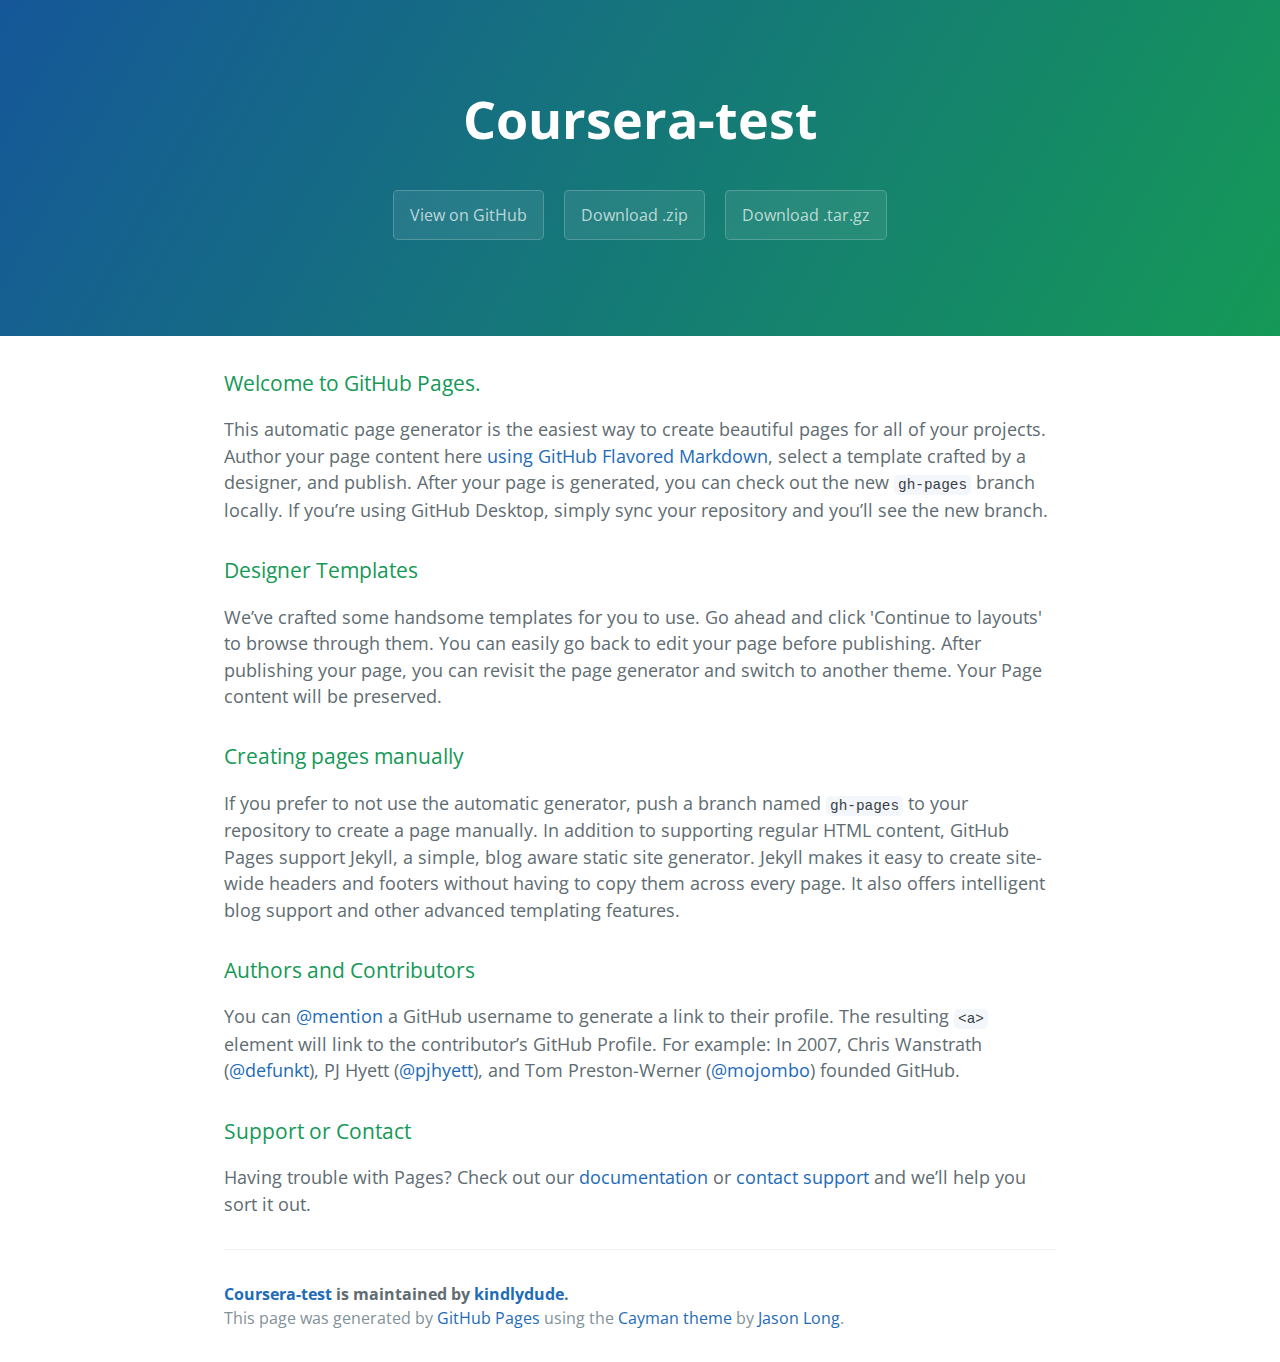
<file: index.html>
<!DOCTYPE html>
<html lang="en-us">
  <head>
    <meta charset="UTF-8">
    <title>Coursera-test by kindlydude</title>
    <meta name="viewport" content="width=device-width, initial-scale=1">
    <link rel="stylesheet" type="text/css" href="stylesheets/normalize.css" media="screen">
    <link href='https://fonts.googleapis.com/css?family=Open+Sans:400,700' rel='stylesheet' type='text/css'>
    <link rel="stylesheet" type="text/css" href="stylesheets/stylesheet.css" media="screen">
    <link rel="stylesheet" type="text/css" href="stylesheets/github-light.css" media="screen">
  </head>
  <body>
    <section class="page-header">
      <h1 class="project-name">Coursera-test</h1>
      <h2 class="project-tagline"></h2>
      <a href="https://github.com/kindlydude/coursera-test" class="btn">View on GitHub</a>
      <a href="https://github.com/kindlydude/coursera-test/zipball/master" class="btn">Download .zip</a>
      <a href="https://github.com/kindlydude/coursera-test/tarball/master" class="btn">Download .tar.gz</a>
    </section>

    <section class="main-content">
      <h3>
<a id="welcome-to-github-pages" class="anchor" href="#welcome-to-github-pages" aria-hidden="true"><span aria-hidden="true" class="octicon octicon-link"></span></a>Welcome to GitHub Pages.</h3>

<p>This automatic page generator is the easiest way to create beautiful pages for all of your projects. Author your page content here <a href="https://guides.github.com/features/mastering-markdown/">using GitHub Flavored Markdown</a>, select a template crafted by a designer, and publish. After your page is generated, you can check out the new <code>gh-pages</code> branch locally. If you’re using GitHub Desktop, simply sync your repository and you’ll see the new branch.</p>

<h3>
<a id="designer-templates" class="anchor" href="#designer-templates" aria-hidden="true"><span aria-hidden="true" class="octicon octicon-link"></span></a>Designer Templates</h3>

<p>We’ve crafted some handsome templates for you to use. Go ahead and click 'Continue to layouts' to browse through them. You can easily go back to edit your page before publishing. After publishing your page, you can revisit the page generator and switch to another theme. Your Page content will be preserved.</p>

<h3>
<a id="creating-pages-manually" class="anchor" href="#creating-pages-manually" aria-hidden="true"><span aria-hidden="true" class="octicon octicon-link"></span></a>Creating pages manually</h3>

<p>If you prefer to not use the automatic generator, push a branch named <code>gh-pages</code> to your repository to create a page manually. In addition to supporting regular HTML content, GitHub Pages support Jekyll, a simple, blog aware static site generator. Jekyll makes it easy to create site-wide headers and footers without having to copy them across every page. It also offers intelligent blog support and other advanced templating features.</p>

<h3>
<a id="authors-and-contributors" class="anchor" href="#authors-and-contributors" aria-hidden="true"><span aria-hidden="true" class="octicon octicon-link"></span></a>Authors and Contributors</h3>

<p>You can <a href="https://help.github.com/articles/basic-writing-and-formatting-syntax/#mentioning-users-and-teams" class="user-mention">@mention</a> a GitHub username to generate a link to their profile. The resulting <code>&lt;a&gt;</code> element will link to the contributor’s GitHub Profile. For example: In 2007, Chris Wanstrath (<a href="https://github.com/defunkt" class="user-mention">@defunkt</a>), PJ Hyett (<a href="https://github.com/pjhyett" class="user-mention">@pjhyett</a>), and Tom Preston-Werner (<a href="https://github.com/mojombo" class="user-mention">@mojombo</a>) founded GitHub.</p>

<h3>
<a id="support-or-contact" class="anchor" href="#support-or-contact" aria-hidden="true"><span aria-hidden="true" class="octicon octicon-link"></span></a>Support or Contact</h3>

<p>Having trouble with Pages? Check out our <a href="https://help.github.com/pages">documentation</a> or <a href="https://github.com/contact">contact support</a> and we’ll help you sort it out.</p>

      <footer class="site-footer">
        <span class="site-footer-owner"><a href="https://github.com/kindlydude/coursera-test">Coursera-test</a> is maintained by <a href="https://github.com/kindlydude">kindlydude</a>.</span>

        <span class="site-footer-credits">This page was generated by <a href="https://pages.github.com">GitHub Pages</a> using the <a href="https://github.com/jasonlong/cayman-theme">Cayman theme</a> by <a href="https://twitter.com/jasonlong">Jason Long</a>.</span>
      </footer>

    </section>

  
  </body>
</html>
</file>
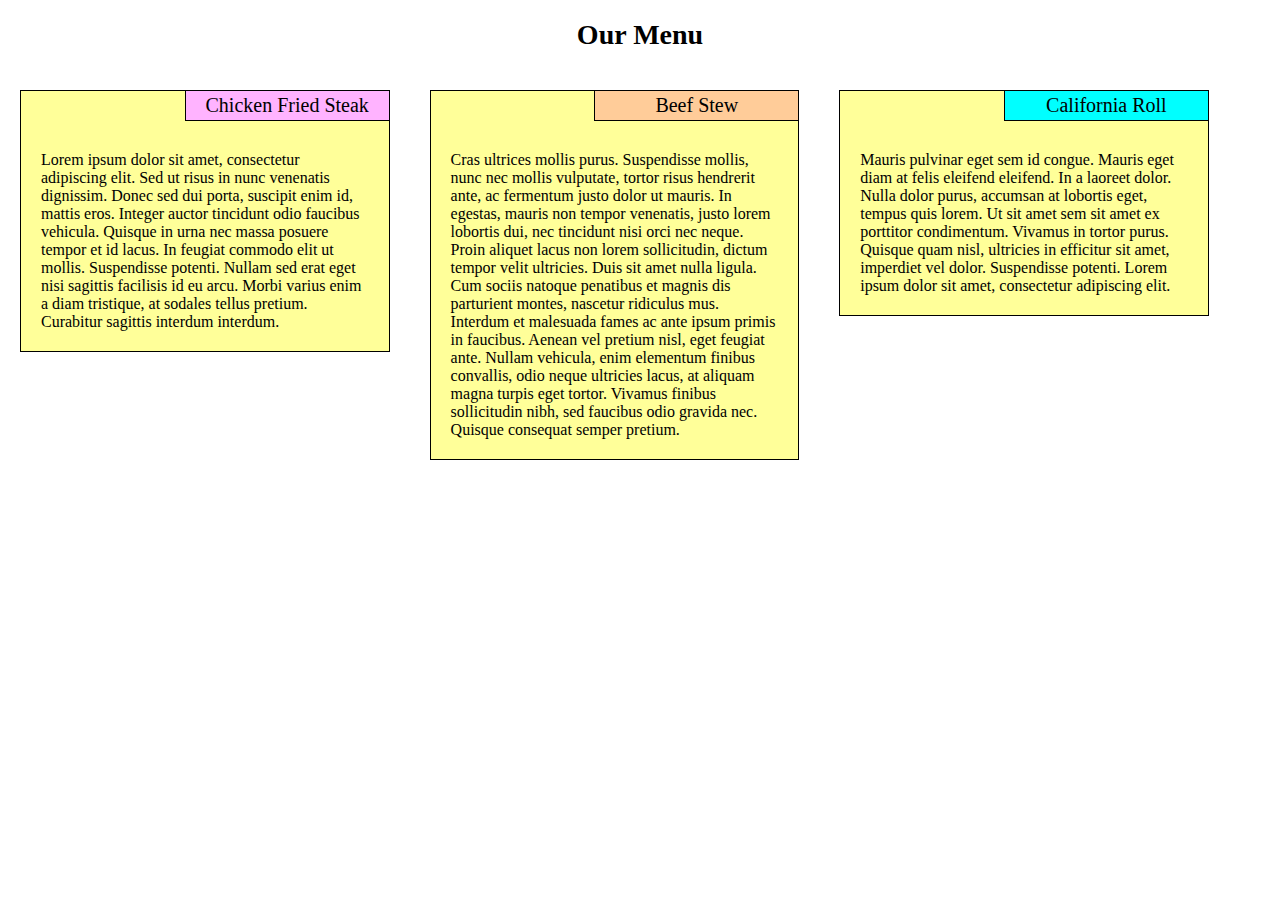
<file: Module2-Assignment2/index.html>
<!Doctype html>
<html>
	<head>
		<link href="css/site.css" rel="stylesheet" />
	</head>
	<body>
		<h1>Our Menu</h1>
		    <div id="div1">
			  <div class="col-lg-4 col-md-6 col-sm-12">
			  	<section>
				  	<p class="p1">Chicken Fried Steak</p>
				     Lorem ipsum dolor sit amet, consectetur adipiscing elit. Sed ut risus in nunc venenatis dignissim. Donec sed dui porta, suscipit enim id, mattis eros. Integer auctor tincidunt odio faucibus vehicula. Quisque in urna nec massa posuere tempor et id lacus. In feugiat commodo elit ut mollis. Suspendisse potenti. Nullam sed erat eget nisi sagittis facilisis id eu arcu. Morbi varius enim a diam tristique, at sodales tellus pretium. Curabitur sagittis interdum interdum. 			  		
			  	</section>
		      </div>
		      <div class="col-lg-4 col-md-6 col-sm-12">
			  	<section>
				  	<p class="p2">Beef Stew</p>
			      	Cras ultrices mollis purus. Suspendisse mollis, nunc nec mollis vulputate, tortor risus hendrerit ante, ac fermentum justo dolor ut mauris. In egestas, mauris non tempor venenatis, justo lorem lobortis dui, nec tincidunt nisi orci nec neque. Proin aliquet lacus non lorem sollicitudin, dictum tempor velit ultricies. Duis sit amet nulla ligula. Cum sociis natoque penatibus et magnis dis parturient montes, nascetur ridiculus mus. Interdum et malesuada fames ac ante ipsum primis in faucibus. Aenean vel pretium nisl, eget feugiat ante. Nullam vehicula, enim elementum finibus convallis, odio neque ultricies lacus, at aliquam magna turpis eget tortor. Vivamus finibus sollicitudin nibh, sed faucibus odio gravida nec. Quisque consequat semper pretium. 			  		
			  	</section>
		      </div>
		      <div class="col-lg-4 col-md-12 col-sm-12">
			  	<section>	
				  	<p class="p3">California Roll</p>
			      	Mauris pulvinar eget sem id congue. Mauris eget diam at felis eleifend eleifend. In a laoreet dolor. Nulla dolor purus, accumsan at lobortis eget, tempus quis lorem. Ut sit amet sem sit amet ex porttitor condimentum. Vivamus in tortor purus. Quisque quam nisl, ultricies in efficitur sit amet, imperdiet vel dolor. Suspendisse potenti. Lorem ipsum dolor sit amet, consectetur adipiscing elit. 		  		
			  	</section>
		      </div>
		    </div>
	</body>
</html>
</file>
<file: stylesheets/stylesheet.css>
* {
  box-sizing: border-box; }

body {
  padding: 0;
  margin: 0;
  font-family: "Open Sans", "Helvetica Neue", Helvetica, Arial, sans-serif;
  font-size: 16px;
  line-height: 1.5;
  color: #606c71; }

a {
  color: #1e6bb8;
  text-decoration: none; }
  a:hover {
    text-decoration: underline; }

.btn {
  display: inline-block;
  margin-bottom: 1rem;
  color: rgba(255, 255, 255, 0.7);
  background-color: rgba(255, 255, 255, 0.08);
  border-color: rgba(255, 255, 255, 0.2);
  border-style: solid;
  border-width: 1px;
  border-radius: 0.3rem;
  transition: color 0.2s, background-color 0.2s, border-color 0.2s; }
  .btn + .btn {
    margin-left: 1rem; }

.btn:hover {
  color: rgba(255, 255, 255, 0.8);
  text-decoration: none;
  background-color: rgba(255, 255, 255, 0.2);
  border-color: rgba(255, 255, 255, 0.3); }

@media screen and (min-width: 64em) {
  .btn {
    padding: 0.75rem 1rem; } }

@media screen and (min-width: 42em) and (max-width: 64em) {
  .btn {
    padding: 0.6rem 0.9rem;
    font-size: 0.9rem; } }

@media screen and (max-width: 42em) {
  .btn {
    display: block;
    width: 100%;
    padding: 0.75rem;
    font-size: 0.9rem; }
    .btn + .btn {
      margin-top: 1rem;
      margin-left: 0; } }

.page-header {
  color: #fff;
  text-align: center;
  background-color: #159957;
  background-image: linear-gradient(120deg, #155799, #159957); }

@media screen and (min-width: 64em) {
  .page-header {
    padding: 5rem 6rem; } }

@media screen and (min-width: 42em) and (max-width: 64em) {
  .page-header {
    padding: 3rem 4rem; } }

@media screen and (max-width: 42em) {
  .page-header {
    padding: 2rem 1rem; } }

.project-name {
  margin-top: 0;
  margin-bottom: 0.1rem; }

@media screen and (min-width: 64em) {
  .project-name {
    font-size: 3.25rem; } }

@media screen and (min-width: 42em) and (max-width: 64em) {
  .project-name {
    font-size: 2.25rem; } }

@media screen and (max-width: 42em) {
  .project-name {
    font-size: 1.75rem; } }

.project-tagline {
  margin-bottom: 2rem;
  font-weight: normal;
  opacity: 0.7; }

@media screen and (min-width: 64em) {
  .project-tagline {
    font-size: 1.25rem; } }

@media screen and (min-width: 42em) and (max-width: 64em) {
  .project-tagline {
    font-size: 1.15rem; } }

@media screen and (max-width: 42em) {
  .project-tagline {
    font-size: 1rem; } }

.main-content :first-child {
  margin-top: 0; }
.main-content img {
  max-width: 100%; }
.main-content h1, .main-content h2, .main-content h3, .main-content h4, .main-content h5, .main-content h6 {
  margin-top: 2rem;
  margin-bottom: 1rem;
  font-weight: normal;
  color: #159957; }
.main-content p {
  margin-bottom: 1em; }
.main-content code {
  padding: 2px 4px;
  font-family: Consolas, "Liberation Mono", Menlo, Courier, monospace;
  font-size: 0.9rem;
  color: #383e41;
  background-color: #f3f6fa;
  border-radius: 0.3rem; }
.main-content pre {
  padding: 0.8rem;
  margin-top: 0;
  margin-bottom: 1rem;
  font: 1rem Consolas, "Liberation Mono", Menlo, Courier, monospace;
  color: #567482;
  word-wrap: normal;
  background-color: #f3f6fa;
  border: solid 1px #dce6f0;
  border-radius: 0.3rem; }
  .main-content pre > code {
    padding: 0;
    margin: 0;
    font-size: 0.9rem;
    color: #567482;
    word-break: normal;
    white-space: pre;
    background: transparent;
    border: 0; }
.main-content .highlight {
  margin-bottom: 1rem; }
  .main-content .highlight pre {
    margin-bottom: 0;
    word-break: normal; }
.main-content .highlight pre, .main-content pre {
  padding: 0.8rem;
  overflow: auto;
  font-size: 0.9rem;
  line-height: 1.45;
  border-radius: 0.3rem; }
.main-content pre code, .main-content pre tt {
  display: inline;
  max-width: initial;
  padding: 0;
  margin: 0;
  overflow: initial;
  line-height: inherit;
  word-wrap: normal;
  background-color: transparent;
  border: 0; }
  .main-content pre code:before, .main-content pre code:after, .main-content pre tt:before, .main-content pre tt:after {
    content: normal; }
.main-content ul, .main-content ol {
  margin-top: 0; }
.main-content blockquote {
  padding: 0 1rem;
  margin-left: 0;
  color: #819198;
  border-left: 0.3rem solid #dce6f0; }
  .main-content blockquote > :first-child {
    margin-top: 0; }
  .main-content blockquote > :last-child {
    margin-bottom: 0; }
.main-content table {
  display: block;
  width: 100%;
  overflow: auto;
  word-break: normal;
  word-break: keep-all; }
  .main-content table th {
    font-weight: bold; }
  .main-content table th, .main-content table td {
    padding: 0.5rem 1rem;
    border: 1px solid #e9ebec; }
.main-content dl {
  padding: 0; }
  .main-content dl dt {
    padding: 0;
    margin-top: 1rem;
    font-size: 1rem;
    font-weight: bold; }
  .main-content dl dd {
    padding: 0;
    margin-bottom: 1rem; }
.main-content hr {
  height: 2px;
  padding: 0;
  margin: 1rem 0;
  background-color: #eff0f1;
  border: 0; }

@media screen and (min-width: 64em) {
  .main-content {
    max-width: 64rem;
    padding: 2rem 6rem;
    margin: 0 auto;
    font-size: 1.1rem; } }

@media screen and (min-width: 42em) and (max-width: 64em) {
  .main-content {
    padding: 2rem 4rem;
    font-size: 1.1rem; } }

@media screen and (max-width: 42em) {
  .main-content {
    padding: 2rem 1rem;
    font-size: 1rem; } }

.site-footer {
  padding-top: 2rem;
  margin-top: 2rem;
  border-top: solid 1px #eff0f1; }

.site-footer-owner {
  display: block;
  font-weight: bold; }

.site-footer-credits {
  color: #819198; }

@media screen and (min-width: 64em) {
  .site-footer {
    font-size: 1rem; } }

@media screen and (min-width: 42em) and (max-width: 64em) {
  .site-footer {
    font-size: 1rem; } }

@media screen and (max-width: 42em) {
  .site-footer {
    font-size: 0.9rem; } }
</file>
<file: stylesheets/github-light.css>
/*
The MIT License (MIT)

Copyright (c) 2016 GitHub, Inc.

Permission is hereby granted, free of charge, to any person obtaining a copy
of this software and associated documentation files (the "Software"), to deal
in the Software without restriction, including without limitation the rights
to use, copy, modify, merge, publish, distribute, sublicense, and/or sell
copies of the Software, and to permit persons to whom the Software is
furnished to do so, subject to the following conditions:

The above copyright notice and this permission notice shall be included in all
copies or substantial portions of the Software.

THE SOFTWARE IS PROVIDED "AS IS", WITHOUT WARRANTY OF ANY KIND, EXPRESS OR
IMPLIED, INCLUDING BUT NOT LIMITED TO THE WARRANTIES OF MERCHANTABILITY,
FITNESS FOR A PARTICULAR PURPOSE AND NONINFRINGEMENT. IN NO EVENT SHALL THE
AUTHORS OR COPYRIGHT HOLDERS BE LIABLE FOR ANY CLAIM, DAMAGES OR OTHER
LIABILITY, WHETHER IN AN ACTION OF CONTRACT, TORT OR OTHERWISE, ARISING FROM,
OUT OF OR IN CONNECTION WITH THE SOFTWARE OR THE USE OR OTHER DEALINGS IN THE
SOFTWARE.

*/

.pl-c /* comment */ {
  color: #969896;
}

.pl-c1 /* constant, variable.other.constant, support, meta.property-name, support.constant, support.variable, meta.module-reference, markup.raw, meta.diff.header */,
.pl-s .pl-v /* string variable */ {
  color: #0086b3;
}

.pl-e /* entity */,
.pl-en /* entity.name */ {
  color: #795da3;
}

.pl-smi /* variable.parameter.function, storage.modifier.package, storage.modifier.import, storage.type.java, variable.other */,
.pl-s .pl-s1 /* string source */ {
  color: #333;
}

.pl-ent /* entity.name.tag */ {
  color: #63a35c;
}

.pl-k /* keyword, storage, storage.type */ {
  color: #a71d5d;
}

.pl-s /* string */,
.pl-pds /* punctuation.definition.string, string.regexp.character-class */,
.pl-s .pl-pse .pl-s1 /* string punctuation.section.embedded source */,
.pl-sr /* string.regexp */,
.pl-sr .pl-cce /* string.regexp constant.character.escape */,
.pl-sr .pl-sre /* string.regexp source.ruby.embedded */,
.pl-sr .pl-sra /* string.regexp string.regexp.arbitrary-repitition */ {
  color: #183691;
}

.pl-v /* variable */ {
  color: #ed6a43;
}

.pl-id /* invalid.deprecated */ {
  color: #b52a1d;
}

.pl-ii /* invalid.illegal */ {
  color: #f8f8f8;
  background-color: #b52a1d;
}

.pl-sr .pl-cce /* string.regexp constant.character.escape */ {
  font-weight: bold;
  color: #63a35c;
}

.pl-ml /* markup.list */ {
  color: #693a17;
}

.pl-mh /* markup.heading */,
.pl-mh .pl-en /* markup.heading entity.name */,
.pl-ms /* meta.separator */ {
  font-weight: bold;
  color: #1d3e81;
}

.pl-mq /* markup.quote */ {
  color: #008080;
}

.pl-mi /* markup.italic */ {
  font-style: italic;
  color: #333;
}

.pl-mb /* markup.bold */ {
  font-weight: bold;
  color: #333;
}

.pl-md /* markup.deleted, meta.diff.header.from-file */ {
  color: #bd2c00;
  background-color: #ffecec;
}

.pl-mi1 /* markup.inserted, meta.diff.header.to-file */ {
  color: #55a532;
  background-color: #eaffea;
}

.pl-mdr /* meta.diff.range */ {
  font-weight: bold;
  color: #795da3;
}

.pl-mo /* meta.output */ {
  color: #1d3e81;
}
</file>
<file: Module2-Assignment2/css/site.css>
/********** Base styles **********/
* {
  box-sizing: border-box;
}
h1 {
  text-align: center;
  font-size: 1.75em;
}
div {
  position: relative;
}
div #div1{
  position: relative;
  margin: 0px;
  padding: 0px;
  width: 100%;
}
section{	
  margin: 20px;
  border: 1px solid black;
  padding: 60px 20px 20px 20px;
  background-color: #ffff99;
}
p {
  border: 1px solid black;
  margin: 0px 0px 20px 0px;
  width: 50%;
  text-align: center;
  padding: 3px;
  font-size: 1.25em;
  position: absolute;
  top:20px;
  right: 20px;
}
 .p1{
	background-color: #ffb3ff;
}
 .p2{
	background-color: #ffcc99;
}
 .p3{
	background-color: #00ffff;
}

/* Simple Responsive Framework. */
body {
  width: 100%;
  margin: 0%;
  font-family: "Lucida Console", "Sans Serif";
  font-size: medium;
}

/********** Large devices only **********/
@media (min-width: 992px) {
  .col-lg-1, .col-lg-2, .col-lg-3, .col-lg-4, .col-lg-5, .col-lg-6, .col-lg-7, .col-lg-8, .col-lg-9, .col-lg-10, .col-lg-11, .col-lg-12 {
    float: left;
  }
  .col-lg-1 {
    width: 8.33%;
  }
  .col-lg-2 {
    width: 16.66%;
  }
  .col-lg-3 {
    width: 25%;
  }
  .col-lg-4 {
    width: 32%;
  }
  .col-lg-5 {
    width: 41.66%;
  }
  .col-lg-6 {
    width: 50%;
  }
  .col-lg-7 {
    width: 58.33%;
  }
  .col-lg-8 {
    width: 66.66%;
  }
  .col-lg-9 {
    width: 74.99%;
  }
  .col-lg-10 {
    width: 83.33%;
  }
  .col-lg-11 {
    width: 91.66%;
  }
  .col-lg-12 {
    width: 100%;
  }
}

/********** Medium devices only **********/
@media (min-width: 768px) and (max-width: 991px) {
  .col-md-1, .col-md-2, .col-md-3, .col-md-4, .col-md-5, .col-md-6, .col-md-7, .col-md-8, .col-md-9, .col-md-10, .col-md-11, .col-md-12 {
    float: left;
  }
  .col-md-1 {
    width: 8.33%;
  }
  .col-md-2 {
    width: 16.66%;
  }
  .col-md-3 {
    width: 25%;
  }
  .col-md-4 {
    width: 33.33%;
  }
  .col-md-5 {
    width: 41.66%;
  }
  .col-md-6 {
    width: 50%;
  }
  .col-md-7 {
    width: 58.33%;
  }
  .col-md-8 {
    width: 66.66%;
  }
  .col-md-9 {
    width: 74.99%;
  }
  .col-md-10 {
    width: 83.33%;
  }
  .col-md-11 {
    width: 91.66%;
  }
  .col-md-12 {
    width: 100%;
  }
}

/********** small devices only **********/
@media (max-width: 767px) {
  .col-sm-1, .col-sm-2, .col-sm-3, .col-sm-4, .col-sm-5, .col-sm-6, .col-sm-7, .col-sm-8, .col-sm-9, .col-sm-10, .col-sm-11, .col-sm-12 {
    float: left;
  }
  .col-sm-1 {
    width: 8.33%;
  }
  .col-sm-2 {
    width: 16.66%;
  }
  .col-sm-3 {
    width: 25%;
  }
  .col-sm-4 {
    width: 33.33%;
  }
  .col-sm-5 {
    width: 41.66%;
  }
  .col-sm-6 {
    width: 50%;
  }
  .col-sm-7 {
    width: 58.33%;
  }
  .col-sm-8 {
    width: 66.66%;
  }
  .col-sm-9 {
    width: 74.99%;
  }
  .col-sm-10 {
    width: 83.33%;
  }
  .col-sm-11 {
    width: 91.66%;
  }
  .col-sm-12 {
    width: 100%;
  }
}
</file>
